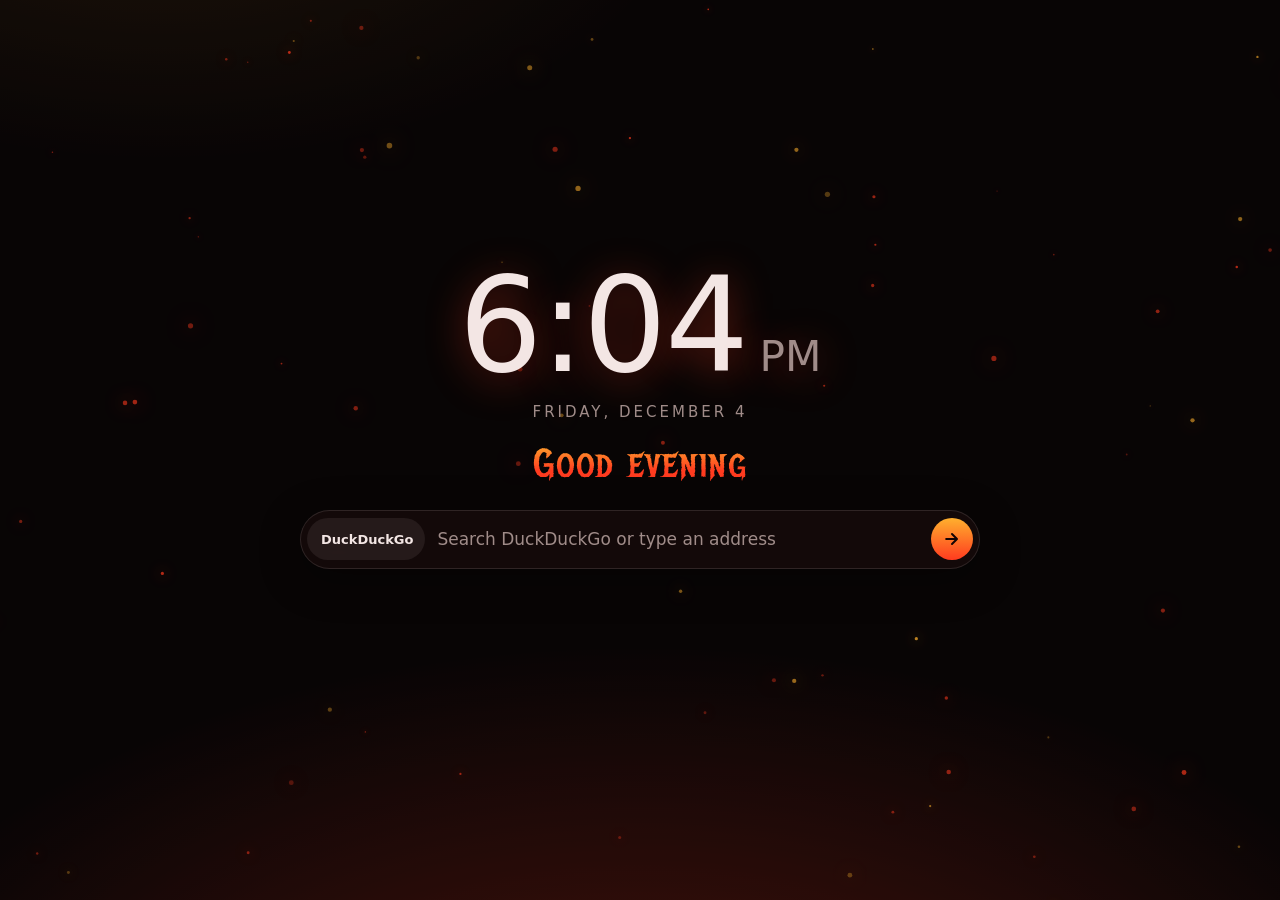
<file: android/app/src/main/assets/newtab/index.html>
<!DOCTYPE html>
<html lang="en">
<head>
  <meta charset="utf-8">
  <!-- Ignifox New Tab: an ordinary unprivileged page. It can't touch the browser;
       its settings arrive in config.js, written by Ignifox Studio's engine. -->
  <meta http-equiv="Content-Security-Policy"
        content="default-src 'none'; script-src 'self' file: resource:; style-src 'self' file: resource: 'unsafe-inline'; img-src 'self' file: resource: https: data:; font-src 'self' file: resource:; connect-src 'none'; form-action 'none'">
  <meta name="color-scheme" content="dark light">
  <meta name="referrer" content="no-referrer">
  <title>New Tab</title>
  <link rel="icon" href="logo.svg">
  <link rel="stylesheet" href="newtab.css">
  <script src="config.js"></script>
  <script src="newtab.js" defer></script>
</head>
<body>
  <div id="wall" aria-hidden="true"><canvas id="fx"></canvas></div>
  <div id="dim" aria-hidden="true"></div>

  <main id="center">
    <div id="clock" hidden></div>
    <div id="date" hidden></div>
    <h1 id="greeting" hidden></h1>

    <form id="search" role="search" hidden>
      <div class="engine">
        <button type="button" id="engine-btn" aria-haspopup="listbox" aria-expanded="false" title="Search engine"></button>
        <ul id="engine-menu" role="listbox" hidden></ul>
      </div>
      <input id="q" type="search" autocomplete="off" spellcheck="false" aria-label="Search or enter address">
      <button type="submit" class="go" aria-label="Search">
        <svg viewBox="0 0 24 24"><path d="M5 12h12m-5-6 6 6-6 6" fill="none" stroke="currentColor" stroke-width="2.4" stroke-linecap="round" stroke-linejoin="round"/></svg>
      </button>
    </form>
    <p id="hint" hidden>Tip: start with a keyword like <kbd>@yt</kbd> to search somewhere else · <kbd>/</kbd> focuses search</p>

    <nav id="tiles" aria-label="Shortcuts"></nav>
  </main>

  <aside id="notes" hidden>
    <div class="nhead">Notes</div>
    <textarea id="notes-text" spellcheck="false" placeholder="Jot something down… (stays on this computer)"></textarea>
  </aside>

  <button id="gear" title="Customize this page in Ignifox Studio">
    <svg viewBox="0 0 24 24"><path fill="currentColor" d="M19.4 13a7.5 7.5 0 0 0 0-2l2.1-1.6-2-3.5-2.5 1a7.6 7.6 0 0 0-1.7-1l-.4-2.7h-4l-.4 2.7a7.6 7.6 0 0 0-1.7 1l-2.5-1-2 3.5L4.6 11a7.5 7.5 0 0 0 0 2l-2.1 1.6 2 3.5 2.5-1c.5.4 1.1.7 1.7 1l.4 2.7h4l.4-2.7c.6-.3 1.2-.6 1.7-1l2.5 1 2-3.5zM12 15.5A3.5 3.5 0 1 1 12 8.5a3.5 3.5 0 0 1 0 7z"/></svg>
  </button>
  <div id="gear-tip" hidden>
    <b>Make it yours</b>
    Wallpaper, clock, shortcuts, search engine and layout all live in
    <b>Ignifox Studio → New Tab</b>.<br>Open it with <kbd>Ctrl</kbd>+<kbd>Alt</kbd>+<kbd>I</kbd>.
  </div>
</body>
</html>
</file>
<file: android/app/src/main/assets/newtab/newtab.css>
@font-face { font-family: "Metal Mania"; src: url("MetalMania-Regular.ttf"); }

:root {
  --bg: #0b0607; --bg2: #170b0c; --bg3: #24110f; --fg: #f3e6e4; --dim: #a08c89;
  --accent: #ff3b1f; --accent2: #ffb02e; --r: 14px; --cols: 6; --dimness: .25; --blur: 0px;
  color-scheme: dark;
  font: 15px/1.5 system-ui, "Inter", "Cantarell", "Noto Sans", sans-serif;
  color: var(--fg);
  background: var(--bg);
}
:root[data-light] { color-scheme: light; }
* { box-sizing: border-box; }
html, body { height: 100%; margin: 0; overflow: hidden; }

/* ------------------------------------------------------------ wallpaper */
#wall { position: fixed; inset: -40px; z-index: 0; background: var(--bg); filter: blur(var(--blur)); }
#fx { position: absolute; inset: 0; width: 100%; height: 100%; display: none; }
:root[data-fx] #fx { display: block; }
:root[data-wall="starfield"] #wall { background: radial-gradient(900px 600px at 50% 50%, color-mix(in srgb, var(--accent) 14%, transparent), transparent 70%), var(--bg); }
:root[data-wall="matrix"] #wall { background: var(--bg); }
:root[data-wall="snow"] #wall { background: linear-gradient(180deg, var(--bg2), var(--bg) 70%); }
:root[data-wall="embers"] #wall {
  background:
    radial-gradient(1200px 700px at 50% 120%, color-mix(in srgb, var(--accent) 38%, transparent), transparent 70%),
    radial-gradient(900px 500px at 15% -10%, color-mix(in srgb, var(--accent2) 12%, transparent), transparent 60%),
    var(--bg);
}
:root[data-wall="gradient"] #wall {
  background:
    radial-gradient(1000px 700px at 80% 0%, color-mix(in srgb, var(--accent) 35%, transparent), transparent 60%),
    radial-gradient(900px 700px at 0% 100%, color-mix(in srgb, var(--accent2) 22%, transparent), transparent 60%),
    linear-gradient(160deg, var(--bg2), var(--bg));
}
:root[data-wall="aurora"] #wall { background: var(--bg); overflow: hidden; }
:root[data-wall="aurora"] #wall::before, :root[data-wall="aurora"] #wall::after {
  content: ""; position: absolute; width: 70vmax; height: 70vmax; border-radius: 50%;
  filter: blur(90px); opacity: .55; animation: drift 22s ease-in-out infinite alternate;
}
:root[data-wall="aurora"] #wall::before { background: var(--accent); left: -15vmax; top: -25vmax; }
:root[data-wall="aurora"] #wall::after { background: var(--accent2); right: -20vmax; bottom: -30vmax; animation-duration: 28s; animation-direction: alternate-reverse; }
@keyframes drift { to { transform: translate(18vmax, 12vmax) scale(1.2); } }
:root[data-wall="solid"] #wall, :root[data-wall="none"] #wall { background: var(--bg); }
:root[data-wall="image"] #wall { background-color: var(--bg); background-position: center; background-size: cover; background-repeat: no-repeat; }
#dim { position: fixed; inset: 0; z-index: 1; background: #000; opacity: var(--dimness); pointer-events: none; }
:root[data-wall="none"] #dim, :root[data-wall="solid"] #dim { display: none; }
@media (prefers-reduced-motion: reduce) {
  #wall::before, #wall::after { animation: none !important; }
}

/* --------------------------------------------------------------- layout */
#center {
  position: relative; z-index: 2; height: 100%;
  display: flex; flex-direction: column; align-items: center; justify-content: center;
  gap: 14px; padding: 6vh 24px 10vh;
}
:root[data-layout="top"] #center { justify-content: flex-start; padding-top: 12vh; }
:root[data-layout="minimal"] #clock, :root[data-layout="minimal"] #date,
:root[data-layout="minimal"] #greeting { display: none !important; }

#clock {
  font-size: clamp(64px, 11vw, 132px); font-weight: 200; line-height: 1;
  letter-spacing: -2px; font-variant-numeric: tabular-nums;
  text-shadow: 0 6px 40px color-mix(in srgb, var(--accent) 40%, transparent);
}
#clock small { font-size: .32em; font-weight: 400; margin-inline-start: .3em; color: var(--dim); letter-spacing: 0; }
#date { color: var(--dim); font-size: 15px; letter-spacing: 3px; text-transform: uppercase; margin-top: -4px; }
#greeting {
  margin: 4px 0 10px; font: 400 clamp(26px, 3.4vw, 40px)/1.1 "Metal Mania", serif; letter-spacing: 1px;
  background: linear-gradient(180deg, var(--accent2), var(--accent) 65%);
  -webkit-background-clip: text; background-clip: text; color: transparent;
}

/* --------------------------------------------------------------- search */
#search {
  position: relative; z-index: 10;
  width: min(680px, 92vw); display: flex; align-items: center; gap: 6px;
  padding: 6px; border-radius: 999px;
  background: color-mix(in srgb, var(--bg2) 82%, transparent);
  border: 1px solid color-mix(in srgb, var(--fg) 12%, transparent);
  backdrop-filter: blur(14px);
  box-shadow: 0 10px 40px rgba(0,0,0,.35);
  transition: border-color .15s, box-shadow .15s;
}
#search:focus-within {
  border-color: color-mix(in srgb, var(--accent) 70%, transparent);
  box-shadow: 0 0 0 4px color-mix(in srgb, var(--accent) 18%, transparent), 0 10px 40px rgba(0,0,0,.35);
}
#q { flex: 1; min-width: 0; border: 0; outline: 0; background: none; color: var(--fg); font: inherit; font-size: 17px; padding: 10px 6px; }
#q::placeholder { color: var(--dim); }
#q::-webkit-search-cancel-button { display: none; }
.go {
  width: 42px; height: 42px; flex: none; border: 0; border-radius: 50%; cursor: pointer; color: #140404;
  background: linear-gradient(180deg, var(--accent2), var(--accent));
  display: grid; place-items: center;
}
.go svg { width: 20px; height: 20px; }
.engine { position: relative; }
#engine-btn {
  height: 42px; padding: 0 12px 0 14px; border: 0; border-radius: 999px; cursor: pointer;
  background: color-mix(in srgb, var(--fg) 8%, transparent); color: var(--fg); font: inherit; font-weight: 600; font-size: 13px;
  display: flex; align-items: center; gap: 6px; white-space: nowrap;
}
#engine-btn::after { content: "▾"; color: var(--dim); font-size: 11px; }
#engine-btn:hover { background: color-mix(in srgb, var(--fg) 14%, transparent); }
:root:not([data-switcher]) #engine-btn { pointer-events: none; }
:root:not([data-switcher]) #engine-btn::after { display: none; }
#engine-menu {
  position: absolute; top: 48px; left: 0; z-index: 5; min-width: 220px; max-height: 50vh; overflow: auto;
  margin: 0; padding: 6px; list-style: none; border-radius: 12px;
  background: var(--bg2); border: 1px solid color-mix(in srgb, var(--accent) 30%, transparent);
  box-shadow: 0 14px 40px rgba(0,0,0,.5);
}
#engine-menu li { padding: 8px 10px; border-radius: 8px; cursor: pointer; display: flex; justify-content: space-between; gap: 16px; }
#engine-menu li:hover, #engine-menu li[aria-selected="true"] { background: color-mix(in srgb, var(--accent) 20%, transparent); }
#engine-menu li small { color: var(--dim); font-family: ui-monospace, monospace; }
#hint { margin: 0; color: var(--dim); font-size: 12px; }
kbd { font: 11px ui-monospace, monospace; padding: 1px 5px; border-radius: 4px; border: 1px solid color-mix(in srgb, var(--fg) 20%, transparent); }

/* ---------------------------------------------------------------- tiles */
#tiles {
  margin-top: 22px; display: grid; gap: 18px 14px;
  grid-template-columns: repeat(min(var(--cols), var(--count, 6)), 92px);
  justify-content: center;
}
.tile { display: flex; flex-direction: column; align-items: center; gap: 8px; color: var(--fg); text-decoration: none; outline: none; }
.tile .ico {
  width: 64px; height: 64px; display: grid; place-items: center; overflow: hidden;
  border-radius: var(--r); font-size: 26px; font-weight: 700; color: var(--fg);
  background: color-mix(in srgb, var(--bg2) 85%, transparent);
  border: 1px solid color-mix(in srgb, var(--fg) 10%, transparent);
  backdrop-filter: blur(10px);
  transition: transform .15s, border-color .15s, box-shadow .15s;
}
.tile .ico img { width: 30px; height: 30px; }
.tile .ico span { background: linear-gradient(180deg, var(--accent2), var(--accent)); -webkit-background-clip: text; background-clip: text; color: transparent; }
.tile:hover .ico, .tile:focus-visible .ico {
  transform: translateY(-3px); border-color: color-mix(in srgb, var(--accent) 60%, transparent);
  box-shadow: 0 8px 26px -6px color-mix(in srgb, var(--accent) 60%, transparent);
}
.tile .t { font-size: 12px; color: var(--dim); max-width: 92px; overflow: hidden; text-overflow: ellipsis; white-space: nowrap; }
.tile:hover .t { color: var(--fg); }
:root[data-tiles="circle"] .tile .ico { border-radius: 50%; }
:root[data-tiles="square"] .tile .ico { border-radius: 4px; }
:root[data-tiles="minimal"] .tile .ico { background: none; border-color: transparent; backdrop-filter: none; }

/* ---------------------------------------------------------- notes, gear */
#notes {
  position: fixed; z-index: 3; right: 22px; bottom: 22px; width: 280px;
  border-radius: 14px; overflow: hidden;
  background: color-mix(in srgb, var(--bg2) 85%, transparent); backdrop-filter: blur(12px);
  border: 1px solid color-mix(in srgb, var(--fg) 12%, transparent);
}
.nhead { padding: 8px 12px; font-size: 11px; letter-spacing: 2px; text-transform: uppercase; color: var(--dim); }
#notes-text { width: 100%; height: 160px; border: 0; outline: 0; resize: none; padding: 0 12px 12px; background: none; color: var(--fg); font: 13px/1.5 inherit; }
#gear {
  position: fixed; z-index: 3; left: 18px; bottom: 18px; width: 38px; height: 38px; border-radius: 50%; border: 0; cursor: pointer;
  background: color-mix(in srgb, var(--bg2) 70%, transparent); color: var(--dim); display: grid; place-items: center; opacity: .55;
}
#gear:hover { opacity: 1; color: var(--accent); }
#gear svg { width: 20px; height: 20px; }
#gear-tip {
  position: fixed; z-index: 4; left: 18px; bottom: 64px; width: 280px; padding: 14px; border-radius: 12px; font-size: 13px;
  background: var(--bg2); border: 1px solid color-mix(in srgb, var(--accent) 35%, transparent); color: var(--dim);
}
#gear-tip b { color: var(--fg); }
#gear-tip > b:first-child { display: block; margin-bottom: 4px; color: var(--accent2); }

/* imported / chosen font for the big text */
:root[style*="--nt-font"] #clock,
:root[style*="--nt-font"] #greeting {
  font-family: var(--nt-font) !important;
}

/* ---- Ignifox for Android: same page, phone-sized. Settings live in the app's Ignifox Studio. */
:root[data-platform="android"] #gear, :root[data-platform="android"] #gear-tip,
:root[data-platform="android"] #hint { display: none !important; }
:root[data-platform="android"] #center { padding-left: 16px; padding-right: 16px; }
:root[data-platform="android"] #notes { position: static; width: auto; margin: 18px 16px; }
@media (max-width: 600px) {
  #clock { font-size: clamp(54px, 19vw, 92px); }
  #greeting { font-size: clamp(20px, 6vw, 30px); }
  #search { width: 100%; }
  #tiles { gap: 10px; }
}
</file>
